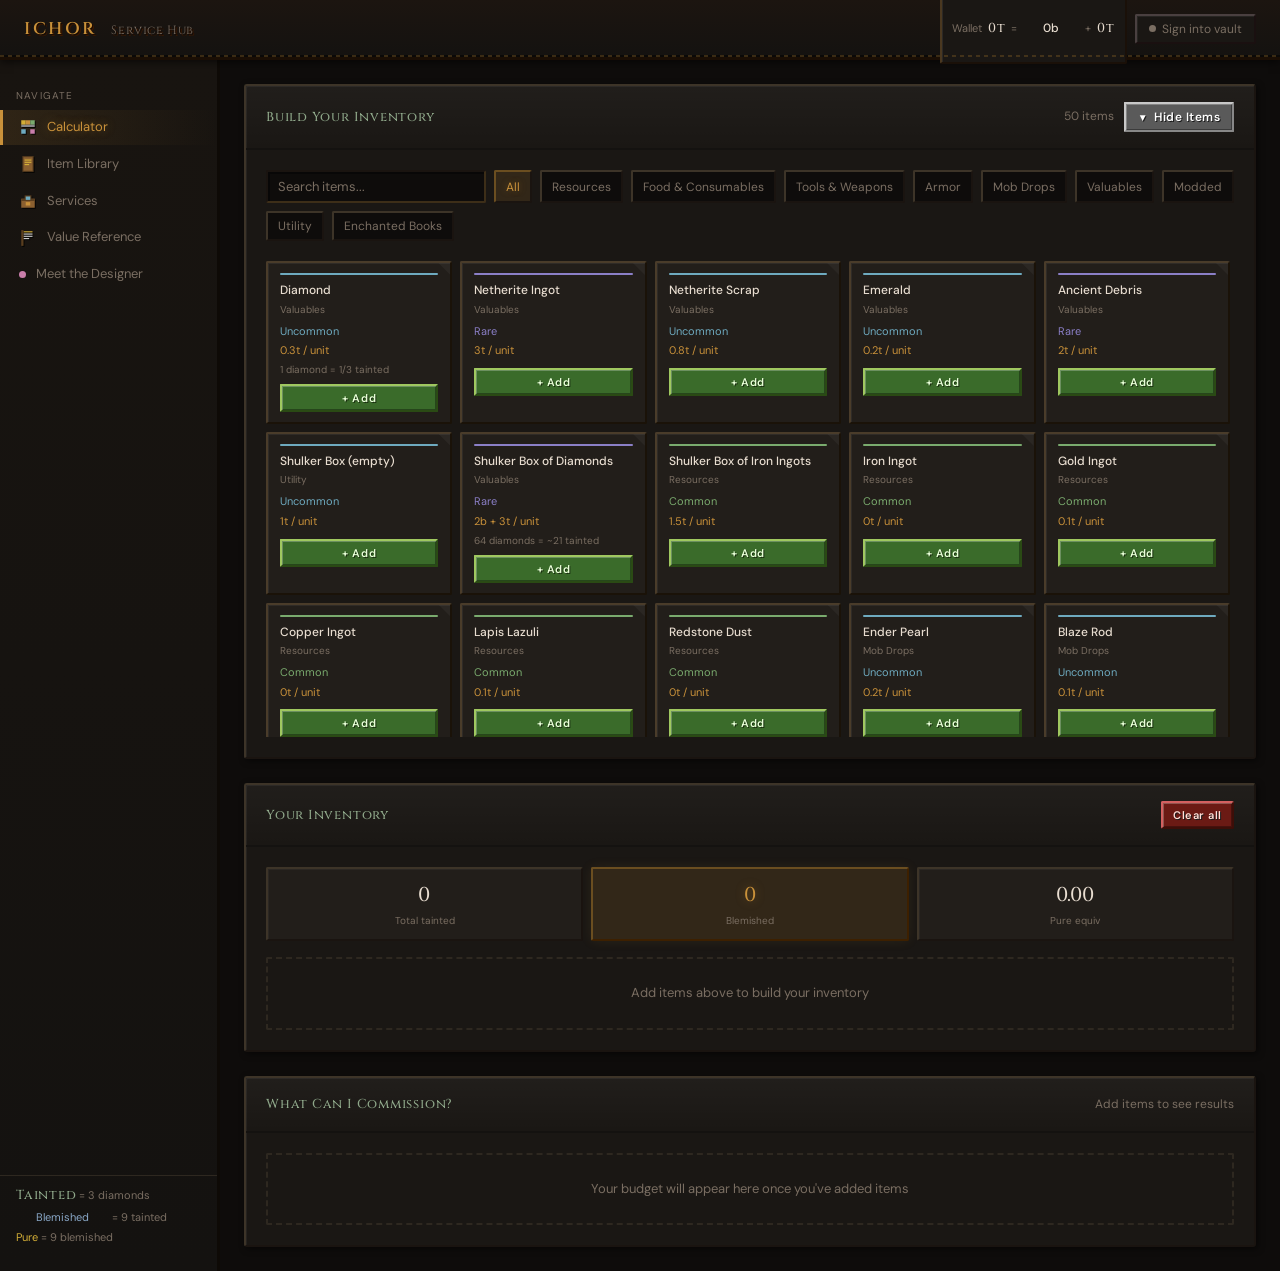
<file: index.html>
<!DOCTYPE html>
<html lang="en">
<head>
<meta charset="UTF-8">
<meta name="viewport" content="width=device-width, initial-scale=1.0">
<title>ICHOR Service Hub</title>
<link rel="preconnect" href="https://fonts.googleapis.com">
<link href="https://fonts.googleapis.com/css2?family=Cinzel:wght@400;500;600&family=DM+Sans:wght@300;400;500&display=swap" rel="stylesheet">
<style>
/* === MINECRAFT PIXEL FONT === */
@font-face {
  font-family: 'MinecraftBold';
  src: url('https://fonts.cdnfonts.com/s/13160/Minecraft.woff') format('woff');
  font-weight: bold;
}

:root {
  --bg:#0e0c0b; --bg2:#141210; --surface:#1a1714; --surface2:#221e1a;
  --border:#2e2820; --border2:#3d3428; --text:#e8ddd0; --muted:#7a6e62;
  --accent:#c9913a; --accent-dim:#6b4e20; --accent-glow:#c9913a22;
  --purple:#8b7fc7; --purple-dim:#3d3860;
  --teal:#5fa88a; --teal-dim:#1f3d30;
  --pink:#c97eab; --pink-dim:#4d2640;
  --red:#c0463a; --red-dim:#3d1510;
  --green:#7aab6e; --green-dim:#1f3318;
  --gold:#d4af37; --gold-dim:#4a3d10;
  --r-common:#7aab6e; --r-uncommon:#6eaabf; --r-rare:#8b7fc7;
  --r-epic:#c97eab; --r-unique:#d4793a; --r-legendary:#d4af37;
  --radius:10px; --radius-sm:6px; --t:0.18s ease;

  /* MC Theme */
  --mc-dirt:#5a3e1f;
  --mc-stone:#888a8c;
  --mc-grass:#5d8a3c;
  --mc-wood:#6b4c2a;
  --mc-pixel:2px;
}

*,*::before,*::after{box-sizing:border-box;margin:0;padding:0}
body{font-family:'DM Sans',sans-serif;background:var(--bg);color:var(--text);font-size:14px;line-height:1.6;min-height:100vh}
::-webkit-scrollbar{width:6px} ::-webkit-scrollbar-track{background:var(--bg)} ::-webkit-scrollbar-thumb{background:var(--border2);border-radius:3px}

/* === MINECRAFT PIXEL BORDER MIXIN === */
.mc-border {
  border:2px solid;
  border-color:#5a3a1a #2a1a08 #2a1a08 #5a3a1a;
  box-shadow: inset 2px 2px 0 rgba(255,255,255,0.12), inset -2px -2px 0 rgba(0,0,0,0.4);
  image-rendering: pixelated;
}

.mc-btn {
  border: 2px solid;
  border-color: #c8c8c8 #888 #888 #c8c8c8;
  box-shadow: inset 1px 1px 0 rgba(255,255,255,0.25), inset -1px -1px 0 rgba(0,0,0,0.35);
  background: #5a5a5a;
  color: #fff;
  font-family: 'DM Sans', sans-serif;
  font-size: 12px;
  font-weight: 600;
  letter-spacing: .05em;
  padding: 5px 12px;
  cursor: pointer;
  transition: filter .12s;
  text-shadow: 1px 1px 0 #1a1a1a;
  border-radius: 1px;
}
.mc-btn:hover { filter: brightness(1.25); }
.mc-btn:active { border-color: #888 #c8c8c8 #c8c8c8 #888; box-shadow: inset -1px -1px 0 rgba(255,255,255,0.25), inset 1px 1px 0 rgba(0,0,0,0.35); }
.mc-btn.primary {
  background: #3a6b2a;
  border-color: #a0c860 #2a4a14 #2a4a14 #a0c860;
  color: #e8ffd8;
  text-shadow: 1px 1px 0 #1a3010;
}
.mc-btn.primary:hover { filter: brightness(1.2); }
.mc-btn.danger { background: #6b1a14; border-color: #d46060 #3d0e08 #3d0e08 #d46060; color: #ffe0d8; }
.mc-btn.gold-btn { background: #5a4010; border-color: #e8c040 #2a1c04 #2a1c04 #e8c040; color: #ffe880; }

/* === INVENTORY SLOT STYLE === */
.inv-slot-border {
  border: 3px solid;
  border-color: #373737 #ffffff40 #ffffff40 #373737;
  background: #8b8b8b1a;
}

/* Layout */
.app{display:grid;grid-template-columns:220px 1fr;grid-template-rows:60px 1fr;min-height:100vh}

/* Topbar - MC dirt-like header */
.topbar{
  grid-column:1/-1;
  background: linear-gradient(180deg, #1c1510 0%, #141210 100%);
  border-bottom: 3px solid;
  border-color: var(--accent-dim) #1a0e04 #1a0e04 var(--accent-dim);
  box-shadow: inset 0 -2px 0 rgba(0,0,0,0.5), 0 2px 8px rgba(0,0,0,0.6);
  display:flex;align-items:center;padding:0 1.5rem;gap:1rem;
  position: relative;
}
.topbar::before {
  content: '';
  position: absolute;
  bottom: 0; left: 0; right: 0;
  height: 2px;
  background: repeating-linear-gradient(90deg, var(--accent-dim) 0px, var(--accent-dim) 4px, transparent 4px, transparent 8px);
  opacity: 0.5;
}

.logo{font-family:'Cinzel',serif;font-size:17px;font-weight:600;color:var(--accent);letter-spacing:.15em;flex-shrink:0;text-shadow: 1px 1px 0 #1a0a00, 2px 2px 0 #3a1800;}
.logo span{color:var(--muted);font-weight:400;font-size:12px;margin-left:8px;letter-spacing:.05em}
.topbar-right{margin-left:auto;display:flex;align-items:center;gap:8px}
.wallet-chip{
  background:var(--surface);
  border:2px solid; border-color:#4a3820 #1a1008 #1a1008 #4a3820;
  box-shadow: inset 1px 1px 0 rgba(255,255,255,0.08);
  border-radius:2px;
  padding:4px 10px;display:flex;align-items:center;gap:6px;font-size:12px;
}
.wallet-chip .val{font-weight:500;color:var(--text)} .wallet-chip .lbl{color:var(--muted);font-size:11px}
.vault-btn{
  background:var(--surface);
  border:2px solid; border-color:#4a4040 #1a1010 #1a1010 #4a4040;
  box-shadow: inset 1px 1px 0 rgba(255,255,255,0.06);
  border-radius:2px;
  color:var(--muted);font-family:'DM Sans',sans-serif;font-size:12px;padding:5px 12px;cursor:pointer;transition:var(--t);display:flex;align-items:center;gap:6px;
}
.vault-btn:hover{color:var(--text);border-color:var(--accent-dim) #3d1f00 #3d1f00 var(--accent-dim);}
.vault-btn.logged-in{border-color:var(--teal-dim) #0a1a12 #0a1a12 var(--teal-dim);color:var(--teal)}
.v-dot{width:7px;height:7px;border-radius:50%;background:var(--muted);flex-shrink:0}
.v-dot.on{background:var(--teal);animation:pulse 2s ease-in-out infinite}
@keyframes pulse{0%,100%{opacity:1}50%{opacity:.5}}

/* Sidebar - MC wooden plank feel */
.sidebar{
  background: linear-gradient(180deg, #181410 0%, #141210 100%);
  border-right: 3px solid;
  border-color: #3d2e18 #0e0a06 #0e0a06 #3d2e18;
  padding:1rem 0;display:flex;flex-direction:column;gap:2px;overflow-y:auto;
}
.nav-sec{padding:.75rem 1rem .25rem;font-size:10px;letter-spacing:.12em;text-transform:uppercase;color:var(--muted)}
.nav-item{
  display:flex;align-items:center;gap:10px;padding:7px 1rem;font-size:13px;color:var(--muted);cursor:pointer;
  border-left:3px solid transparent;transition:var(--t);user-select:none;
  position: relative;
}
.nav-item:hover{color:var(--text);background:rgba(255,255,255,0.04)}
.nav-item.active{
  color:var(--accent);
  border-left-color:var(--accent);
  background: linear-gradient(90deg, var(--accent-glow), transparent);
  text-shadow: 0 0 8px var(--accent-dim);
}
.nav-dot{width:7px;height:7px;border-radius:50%;flex-shrink:0;image-rendering:pixelated;}

/* MC item icons in nav */
.nav-icon {
  width: 18px; height: 18px;
  image-rendering: pixelated;
  flex-shrink: 0;
  filter: drop-shadow(1px 1px 0 rgba(0,0,0,0.8));
}

.sidebar-curr{padding:.5rem 1rem;font-size:11px;color:var(--muted);line-height:1.8;margin-top:auto;
  border-top: 1px solid var(--border);
}

/* Main */
.main{overflow-y:auto;padding:1.5rem;display:flex;flex-direction:column;gap:1.5rem}

/* Panels - MC chest/book feel */
.panel{
  background:var(--surface);
  border: 2px solid;
  border-color: #3d3428 #1a1410 #1a1410 #3d3428;
  box-shadow: inset 1px 1px 0 rgba(255,255,255,0.05), 2px 2px 6px rgba(0,0,0,0.5);
  border-radius:3px;
  overflow:hidden;
}
.ph{padding:1rem 1.25rem;border-bottom:2px solid;border-color:#2e2820 #141210 #141210 #2e2820;display:flex;align-items:center;gap:10px;flex-wrap:wrap;
  background: linear-gradient(180deg, rgba(255,255,255,0.03), transparent);
}
.pt{font-family:'Cinzel',serif;font-size:13px;font-weight:500;color:var(--text);letter-spacing:.06em}
.ps{font-size:12px;color:var(--muted);margin-left:auto}
.pb{padding:1.25rem}

/* Inputs */
.si{
  background:var(--bg);
  border: 2px solid; border-color: #1a1410 #3d2e18 #3d2e18 #1a1410;
  box-shadow: inset 2px 2px 0 rgba(0,0,0,0.4);
  border-radius:2px;
  color:var(--text);font-family:'DM Sans',sans-serif;font-size:13px;padding:6px 10px;flex:1;min-width:160px;outline:none;transition:var(--t);
}
.si::placeholder{color:var(--muted)}
.si:focus{border-color:#1a1410 var(--accent-dim) var(--accent-dim) #1a1410;}

.fb{display:flex;gap:8px;flex-wrap:wrap;margin-bottom:1rem}
.filter-btn{
  background:var(--bg);
  border: 2px solid; border-color: #3d3428 #1a1410 #1a1410 #3d3428;
  border-radius:2px;
  color:var(--muted);font-family:'DM Sans',sans-serif;font-size:12px;padding:5px 10px;cursor:pointer;transition:var(--t);white-space:nowrap;
}
.filter-btn:hover{color:var(--text);}
.filter-btn.active{
  background:var(--accent-glow);
  border-color: var(--accent-dim) #1a1410 #1a1410 var(--accent-dim);
  color:var(--accent);
  text-shadow: 0 0 6px var(--accent-dim);
}

/* === ITEM TOGGLE SYSTEM === */
.items-collapsed .item-grid { display: none !important; }
.toggle-items-btn {
  display: flex;
  align-items: center;
  gap: 6px;
  font-size: 12px;
  font-weight: 600;
  letter-spacing: .04em;
}
.toggle-arrow {
  display: inline-block;
  transition: transform .2s ease;
  font-size: 10px;
}
.items-collapsed .toggle-arrow { transform: rotate(-90deg); }

/* Item grid - MC inventory slots */
.item-grid{display:grid;grid-template-columns:repeat(auto-fill,minmax(160px,1fr));gap:8px;max-height:480px;overflow-y:auto;padding-right:4px;padding-top:4px;}
.ic{
  background:var(--surface2);
  border: 2px solid; border-color: #4a3c2a #1a1208 #1a1208 #4a3c2a;
  box-shadow: inset 1px 1px 0 rgba(255,255,255,0.06);
  border-radius:2px;
  padding:10px 12px;cursor:pointer;transition:var(--t);position:relative;user-select:none;
}
.ic:hover{
  border-color: #6a5a3a #2a1c0e #2a1c0e #6a5a3a;
  background:var(--bg2);
}
.ic.in-inv{
  border-color: var(--accent-dim) #3d2000 #3d2000 var(--accent-dim);
  background:var(--accent-glow);
  box-shadow: inset 1px 1px 0 rgba(255,200,60,0.1), 0 0 8px rgba(201,145,58,0.15);
}

/* MC item slot decoration */
.ic::before {
  content: '';
  position: absolute;
  top: 0; right: 0;
  width: 12px; height: 12px;
  background: rgba(255,255,255,0.04);
  clip-path: polygon(0 0, 100% 0, 100% 100%);
}

.irb{height:2px;border-radius:99px;margin-bottom:8px}
.in{font-size:12px;font-weight:500;color:var(--text);line-height:1.3;margin-bottom:3px}
.icat{font-size:10px;color:var(--muted);margin-bottom:5px}
.qty-c{display:flex;align-items:center;gap:6px;margin-top:8px}
.qty-btn{
  width:20px;height:20px;
  background:var(--surface);
  border: 2px solid; border-color: #5a5a5a #2a2a2a #2a2a2a #5a5a5a;
  color:var(--text);font-size:14px;line-height:1;cursor:pointer;display:flex;align-items:center;justify-content:center;transition:var(--t);
  border-radius:1px;
  text-shadow: 1px 1px 0 #000;
}
.qty-btn:hover{
  border-color: var(--accent-dim) #2a1a00 #2a1a00 var(--accent-dim);
  color:var(--accent);
  background:var(--accent-glow);
}
.qty-d{font-size:12px;font-weight:500;color:var(--text);min-width:20px;text-align:center}
.ep{margin-top:8px;border-top:1px solid var(--border);padding-top:8px}
.el{font-size:10px;color:var(--muted);margin-bottom:5px}
.esel{
  background:var(--bg);
  border: 2px solid; border-color:#1a1410 #3d2e18 #3d2e18 #1a1410;
  border-radius:2px;
  color:var(--text);font-family:'DM Sans',sans-serif;font-size:11px;padding:4px 6px;width:100%;outline:none;cursor:pointer;
}
.esel option{background:var(--surface)}
.etags{display:flex;flex-wrap:wrap;gap:3px;margin-top:5px}
.etag{
  background:var(--purple-dim);color:var(--purple);
  font-size:10px;padding:2px 5px;
  border: 1px solid var(--purple-dim);
  border-radius:1px;
  cursor:pointer;display:flex;align-items:center;gap:3px;
}
.etag:hover{opacity:.7}

/* Inventory list */
.inv-list{display:flex;flex-direction:column;gap:6px;min-height:60px}
.inv-row{
  display:flex;align-items:center;gap:10px;
  background:var(--surface2);
  border: 2px solid; border-color: #3d3428 #1a1410 #1a1410 #3d3428;
  border-radius:2px;
  padding:8px 10px;
}
.inv-rb{width:4px;border-radius:1px;align-self:stretch;flex-shrink:0;min-width:4px}
.inv-n{flex:1;font-size:12px;font-weight:500;color:var(--text)}
.inv-e{font-size:10px;color:var(--purple)}
.inv-v{font-size:12px;color:var(--accent);font-weight:500;white-space:nowrap;text-shadow:0 0 6px var(--accent-dim);}
.inv-x{color:var(--muted);cursor:pointer;font-size:14px;padding:2px 4px;transition:var(--t)}
.inv-x:hover{color:var(--red)}
.empty-state{color:var(--muted);font-size:13px;text-align:center;padding:1.5rem;
  border: 2px dashed var(--border);
  border-radius:2px;
}

/* Wallet summary */
.ws{display:grid;grid-template-columns:repeat(3,1fr);gap:8px;margin-bottom:1rem}
.wc{
  background:var(--surface2);
  border: 2px solid; border-color: #3d3428 #1a1410 #1a1410 #3d3428;
  box-shadow: inset 1px 1px 0 rgba(255,255,255,0.04);
  border-radius:2px;
  padding:10px 12px;text-align:center;
}
.wc .wv{font-size:20px;font-weight:500;color:var(--text);font-family:'Cinzel',serif}
.wc .wl{font-size:10px;color:var(--muted);margin-top:2px}
.wc.hl{
  border-color: var(--accent-dim) #3d2000 #3d2000 var(--accent-dim);
  background:var(--accent-glow);
  box-shadow: 0 0 12px rgba(201,145,58,0.1);
}
.wc.hl .wv{color:var(--accent);text-shadow:0 0 8px var(--accent-dim);}

/* Services */
.svc-grid{display:grid;grid-template-columns:repeat(auto-fill,minmax(220px,1fr));gap:8px}
.svc{
  background:var(--surface2);
  border: 2px solid; border-color: #3d3428 #1a1410 #1a1410 #3d3428;
  border-radius:2px;
  padding:12px 14px;position:relative;transition:var(--t);
}
.svc.ca{border-color:var(--teal-dim) #0a1812 #0a1812 var(--teal-dim);}
.svc.ca-max{
  border-color: var(--teal) #0a2018 #0a2018 var(--teal);
  box-shadow:0 0 0 1px var(--teal-dim), 0 0 12px rgba(95,168,138,0.15);
}
.svc.no-ca{opacity:.45} .svc.qo{border-style:dashed}
.sc{font-size:10px;letter-spacing:.08em;text-transform:uppercase;color:var(--muted);margin-bottom:4px}
.sn{font-size:13px;font-weight:500;color:var(--text);margin-bottom:4px}
.sd{font-size:11px;color:var(--muted);margin-bottom:8px;line-height:1.4}
.sp{font-size:13px;font-weight:500;color:var(--accent);text-shadow:0 0 6px var(--accent-dim);}
.ss{font-size:10px;color:var(--muted);margin-top:1px}
.sbadge{position:absolute;top:8px;right:8px;font-size:10px;font-weight:500;padding:2px 7px;border-radius:2px;border:1px solid;}
.bp{background:var(--purple-dim);color:var(--purple);border-color:var(--purple-dim);}
.ba{background:var(--teal-dim);color:var(--teal);border-color:var(--teal-dim);}
.bsav{background:var(--gold-dim);color:var(--gold);border-color:var(--gold-dim);}
.bq{background:var(--red-dim);color:#e07060;border-color:var(--red-dim);}
.bcustom{background:rgba(139,127,199,0.15);color:var(--purple);border-color:var(--purple-dim);}
.abar{height:3px;border-radius:99px;background:var(--border);margin-top:8px;overflow:hidden}
.afill{height:100%;border-radius:99px;background:var(--teal);transition:width .4s ease}

/* Svc owner tag */
.svc-owner{font-size:10px;color:var(--muted);margin-top:6px;
  padding-top:6px;border-top:1px solid var(--border);
  display:flex;align-items:center;gap:4px;
}
.svc-owner-dot{width:5px;height:5px;border-radius:50%;background:var(--purple);flex-shrink:0;}

/* Add service button */
.add-svc-row {
  display: flex;
  align-items: center;
  gap: 8px;
  margin-bottom: 1rem;
  flex-wrap: wrap;
}

/* Service creation panel */
.svc-create-panel {
  background: var(--bg2);
  border: 2px solid; border-color: var(--purple-dim) #1a1224 #1a1224 var(--purple-dim);
  border-radius: 3px;
  padding: 1.25rem;
  margin-bottom: 1rem;
  display: none;
}
.svc-create-panel.open { display: block; }
.svc-create-grid {
  display: grid;
  grid-template-columns: 1fr 1fr;
  gap: 10px;
  margin-bottom: 10px;
}
.svc-create-grid .full { grid-column: 1 / -1; }
.form-label {
  font-size: 10px;
  color: var(--muted);
  letter-spacing: .08em;
  text-transform: uppercase;
  margin-bottom: 4px;
  display: block;
}
.form-row { display: flex; flex-direction: column; }

/* Table */
.rt{width:100%;border-collapse:collapse;font-size:12px}
.rt th{text-align:left;padding:6px 10px;color:var(--muted);font-weight:400;font-size:10px;letter-spacing:.08em;text-transform:uppercase;border-bottom:2px solid var(--border)}
.rt td{padding:7px 10px;border-bottom:1px solid var(--border);color:var(--text)}
.rt tr:last-child td{border-bottom:none} .rt tr:hover td{background:var(--surface2)}

/* Tabs */
.tabs{display:flex;border-bottom:2px solid var(--border);margin-bottom:1rem}
.tab{padding:8px 14px;font-size:12px;color:var(--muted);cursor:pointer;border-bottom:2px solid transparent;margin-bottom:-2px;transition:var(--t);user-select:none}
.tab:hover{color:var(--text)} .tab.active{color:var(--accent);border-bottom-color:var(--accent)}

/* Piece colors */
.pt{color:#8fa88a} .pb{color:#8aa8c8} .pp{color:var(--gold)}
.r-common{color:var(--r-common)} .r-uncommon{color:var(--r-uncommon)} .r-rare{color:var(--r-rare)}
.r-epic{color:var(--r-epic)} .r-unique{color:var(--r-unique)} .r-legendary{color:var(--r-legendary)}

/* Util */
.hidden{display:none!important}
.loading{display:flex;align-items:center;justify-content:center;padding:3rem;color:var(--muted);font-size:13px;gap:10px}
.spinner{width:16px;height:16px;border:2px solid var(--border2);border-top-color:var(--accent);border-radius:50%;animation:spin .8s linear infinite}
@keyframes spin{to{transform:rotate(360deg)}}
.page-section{display:none;flex-direction:column;gap:1.5rem}
.page-section.active{display:flex}

/* Vault modal */
.overlay{position:fixed;inset:0;background:rgba(0,0,0,.8);display:flex;align-items:center;justify-content:center;z-index:100;opacity:0;pointer-events:none;transition:opacity .2s ease}
.overlay.open{opacity:1;pointer-events:all}
.modal{
  background:var(--surface);
  border: 3px solid; border-color: #5a4a30 #1a1408 #1a1408 #5a4a30;
  box-shadow: inset 2px 2px 0 rgba(255,255,255,0.06), 4px 4px 0 rgba(0,0,0,0.6), 8px 8px 20px rgba(0,0,0,0.8);
  border-radius:3px;
  padding:1.75rem;width:100%;max-width:380px;transform:translateY(12px);transition:transform .2s ease;
}
.overlay.open .modal{transform:none}
.mt{font-family:'Cinzel',serif;font-size:16px;font-weight:500;color:var(--accent);letter-spacing:.08em;margin-bottom:.25rem;text-shadow:1px 1px 0 #1a0a00;}
.msub{font-size:12px;color:var(--muted);margin-bottom:1.25rem;line-height:1.5}
.mf{margin-bottom:1rem}
.ml{font-size:11px;color:var(--muted);letter-spacing:.06em;text-transform:uppercase;margin-bottom:5px;display:block}
.mi{
  width:100%;background:var(--bg);
  border: 2px solid; border-color: #1a1410 #3d2e18 #3d2e18 #1a1410;
  box-shadow: inset 2px 2px 0 rgba(0,0,0,0.4);
  border-radius:2px;
  color:var(--text);font-family:'DM Sans',sans-serif;font-size:14px;padding:8px 12px;outline:none;transition:var(--t);
}
.mi:focus{border-color:#1a1410 var(--accent-dim) var(--accent-dim) #1a1410;}
.mi::placeholder{color:var(--muted)}
.mact{display:flex;gap:8px;margin-top:1.25rem}
.btn-p{
  flex:1;
  background:var(--accent-dim);
  border: 2px solid; border-color: var(--accent) #3d2000 #3d2000 var(--accent);
  border-radius:2px;color:var(--accent);font-family:'DM Sans',sans-serif;font-size:13px;font-weight:500;padding:8px 16px;cursor:pointer;transition:var(--t);
  text-shadow: 0 0 6px rgba(201,145,58,0.4);
}
.btn-p:hover{background:var(--accent);color:var(--bg);text-shadow:none;}
.btn-p:disabled{opacity:.4;cursor:not-allowed}
.btn-s{
  background:transparent;
  border: 2px solid; border-color: #3d3428 #1a1410 #1a1410 #3d3428;
  border-radius:2px;color:var(--muted);font-family:'DM Sans',sans-serif;font-size:13px;padding:8px 14px;cursor:pointer;transition:var(--t);
}
.btn-s:hover{color:var(--text)}
.merr{font-size:12px;color:var(--red);margin-top:8px;min-height:16px}
.mtabs{display:flex;border-bottom:2px solid var(--border);margin-bottom:1.25rem}
.mtab{padding:7px 14px;font-size:12px;color:var(--muted);cursor:pointer;border-bottom:2px solid transparent;margin-bottom:-2px;transition:var(--t)}
.mtab:hover{color:var(--text)} .mtab.active{color:var(--accent);border-bottom-color:var(--accent)}

/* Vault bar */
.vbar{
  background:var(--teal-dim);
  border: 2px solid; border-color: var(--teal) #0a1a12 #0a1a12 var(--teal);
  box-shadow: 0 0 8px rgba(95,168,138,0.15);
  border-radius:2px;
  padding:8px 14px;display:flex;align-items:center;gap:10px;font-size:12px;
}
.vbar-name{color:var(--teal);font-weight:500}
.vbar-status{color:var(--muted);font-size:11px}
.vbar-acts{margin-left:auto;display:flex;gap:6px}
.vsave{
  background:var(--teal-dim);
  border: 2px solid; border-color: var(--teal) #0a1a12 #0a1a12 var(--teal);
  border-radius:2px;color:var(--teal);font-family:'DM Sans',sans-serif;font-size:12px;padding:4px 12px;cursor:pointer;transition:var(--t);
}
.vsave:hover{background:var(--teal);color:var(--bg2);}
.vsave:disabled{opacity:.4;cursor:not-allowed}
.vout{
  background:transparent;
  border: 2px solid; border-color: #3d3428 #1a1410 #1a1410 #3d3428;
  border-radius:2px;color:var(--muted);font-family:'DM Sans',sans-serif;font-size:12px;padding:4px 10px;cursor:pointer;transition:var(--t);
}
.vout:hover{color:var(--red);border-color:var(--red-dim) #1a0808 #1a0808 var(--red-dim);}

/* Toast */
.toast{
  position:fixed;bottom:1.5rem;right:1.5rem;
  background:var(--surface2);
  border: 2px solid; border-color: #4a4030 #1a1810 #1a1810 #4a4030;
  box-shadow: 2px 2px 0 rgba(0,0,0,0.8), 4px 4px 10px rgba(0,0,0,0.6);
  border-radius:2px;
  padding:10px 16px;font-size:13px;color:var(--text);z-index:200;transform:translateY(8px);opacity:0;transition:all .25s ease;pointer-events:none;
}
.toast.show{transform:none;opacity:1}
.toast.success{border-color:var(--teal-dim) #0a1812 #0a1812 var(--teal-dim);color:var(--teal)}
.toast.error{border-color:var(--red-dim) #1a0808 #1a0808 var(--red-dim);color:#e07060}

/* === MC ITEM ICONS (SVG-based pixel art) === */
.mc-sword-icon { display:inline-block; width:14px; height:14px; image-rendering:pixelated; }

/* MC xp orb glow on active item counts */
.xp-glow { color: var(--green); text-shadow: 0 0 6px var(--green-dim); }

@media(max-width:700px){
  .app{grid-template-columns:1fr;grid-template-rows:60px auto 1fr}
  .sidebar{grid-row:2;flex-direction:row;flex-wrap:wrap;padding:.5rem;border-right:none;border-bottom:2px solid var(--border);overflow-x:auto}
  .nav-sec,.sidebar-curr{display:none}
  .nav-item{border-left:none;border-bottom:2px solid transparent;padding:6px 10px;font-size:12px}
  .nav-item.active{border-left-color:transparent;border-bottom-color:var(--accent)}
  .item-grid{grid-template-columns:repeat(auto-fill,minmax(130px,1fr))}
  .ws{grid-template-columns:repeat(3,1fr)}
  .svc-grid{grid-template-columns:1fr}
  .svc-create-grid { grid-template-columns: 1fr; }
}
</style>
</head>
<body>
<div class="app">
  <header class="topbar">
    <div class="logo">ICHOR <span>Service Hub</span></div>
    <div class="topbar-right">
      <div class="wallet-chip">
        <span class="lbl">Wallet</span>
        <span class="val pt" id="tw-t">0t</span>
        <span class="lbl">=</span>
        <span class="val pb" id="tw-b">0b</span>
        <span class="lbl">+</span>
        <span class="val pt" id="tw-r">0t</span>
      </div>
      <button class="vault-btn" id="vault-btn" onclick="openModal()">
        <div class="v-dot" id="v-dot"></div>
        <span id="v-label">Sign into vault</span>
      </button>
    </div>
  </header>

  <nav class="sidebar">
    <div class="nav-sec">Navigate</div>
    <div class="nav-item active" data-page="calculator">
      <svg class="nav-icon" viewBox="0 0 16 16" fill="none"><rect x="2" y="2" width="4" height="4" fill="#d4af37"/><rect x="6" y="2" width="4" height="4" fill="#c9913a"/><rect x="10" y="2" width="4" height="4" fill="#7aab6e"/><rect x="2" y="6" width="12" height="2" fill="#888"/><rect x="2" y="10" width="4" height="4" fill="#6eaabf"/><rect x="10" y="10" width="4" height="4" fill="#c97eab"/></svg>
      Calculator
    </div>
    <div class="nav-item" data-page="library">
      <svg class="nav-icon" viewBox="0 0 16 16" fill="none"><rect x="3" y="1" width="10" height="14" fill="#5a3e1f"/><rect x="4" y="2" width="8" height="12" fill="#8b6030"/><rect x="5" y="4" width="6" height="1" fill="#d4af37"/><rect x="5" y="6" width="6" height="1" fill="#d4af37"/><rect x="5" y="8" width="4" height="1" fill="#d4af37"/></svg>
      Item Library
    </div>
    <div class="nav-item" data-page="services">
      <svg class="nav-icon" viewBox="0 0 16 16" fill="none"><rect x="2" y="6" width="12" height="8" fill="#8b6030"/><rect x="2" y="6" width="12" height="2" fill="#5a3e1f"/><rect x="5" y="3" width="6" height="4" fill="#5a3e1f"/><rect x="6" y="4" width="4" height="3" fill="#6eaabf"/><rect x="6" y="9" width="4" height="3" fill="#c9913a"/></svg>
      Services
    </div>
    <div class="nav-item" data-page="reference">
      <svg class="nav-icon" viewBox="0 0 16 16" fill="none"><rect x="4" y="2" width="8" height="1" fill="#d4af37"/><rect x="4" y="4" width="8" height="1" fill="#c8c8c8"/><rect x="4" y="6" width="8" height="1" fill="#c8c8c8"/><rect x="4" y="8" width="5" height="1" fill="#c8c8c8"/><rect x="2" y="1" width="2" height="14" fill="#5a3e1f"/></svg>
      Value Reference
    </div>
    <div class="nav-item" onclick="location.href='designer.html'">
        <div class="nav-dot" style="background:var(--pink)"></div>Meet the Designer
    </div>
    <div class="sidebar-curr">
      <div><span class="pt">Tainted</span> = 3 diamonds</div>
      <div><span class="pb">Blemished</span> = 9 tainted</div>
      <div><span class="pp">Pure</span> = 9 blemished</div>
    </div>
  </nav>

  <main class="main">

    <!-- CALCULATOR -->
    <div class="page-section active" id="page-calculator">

      <div class="panel" id="vbar-panel" style="display:none">
        <div class="pb" style="padding:.75rem 1.25rem">
          <div class="vbar">
            <div class="v-dot on"></div>
            <span class="vbar-name" id="vbar-name"></span>
            <span class="vbar-status" id="vbar-status">Vault loaded</span>
            <div class="vbar-acts">
              <button class="vsave" id="vsave-btn" onclick="saveVault()">Save vault</button>
              <button class="vout" onclick="logoutVault()">Sign out</button>
            </div>
          </div>
        </div>
      </div>

      <div class="panel">
        <div class="ph">
          <div class="pt">Build Your Inventory</div>
          <div class="ps" id="item-count">Loading...</div>
          <button class="mc-btn toggle-items-btn" id="toggle-items-btn" onclick="toggleItems()">
            <span class="toggle-arrow" id="toggle-arrow">▼</span>
            <span id="toggle-label">Hide Items</span>
          </button>
        </div>
        <div class="pb" id="items-section">
          <div class="fb" id="calc-fb"><input type="text" class="si" id="item-search" placeholder="Search items..."></div>
          <div class="item-grid" id="item-grid"><div class="loading"><div class="spinner"></div>Loading items...</div></div>
        </div>
      </div>

      <div class="panel">
        <div class="ph"><div class="pt">Your Inventory</div><button class="mc-btn danger filter-btn" id="clear-inv" style="margin-left:auto;font-size:11px;">Clear all</button></div>
        <div class="pb">
          <div class="ws">
            <div class="wc"><div class="wv pt" id="ws-t">0</div><div class="wl">Total tainted</div></div>
            <div class="wc hl"><div class="wv" id="ws-b">0</div><div class="wl">Blemished</div></div>
            <div class="wc"><div class="wv pp" id="ws-p">0.00</div><div class="wl">Pure equiv</div></div>
          </div>
          <div class="inv-list" id="inv-list"><div class="empty-state">Add items above to build your inventory</div></div>
        </div>
      </div>

      <div class="panel">
        <div class="ph"><div class="pt">What Can I Commission?</div><div class="ps" id="afford-ct">Add items to see results</div></div>
        <div class="pb" id="afford-body"><div class="empty-state">Your budget will appear here once you've added items</div></div>
      </div>

    </div>

    <!-- LIBRARY -->
    <div class="page-section" id="page-library">
      <div class="panel">
        <div class="ph"><div class="pt">Item Library</div><div class="ps" id="lib-count">Loading...</div></div>
        <div class="pb">
          <div class="fb"><input type="text" class="si" id="lib-search" placeholder="Search items & enchants..."></div>
          <div class="tabs" id="lib-tabs">
            <div class="tab active" data-tab="items">Items</div>
            <div class="tab" data-tab="enchants">Enchantments</div>
          </div>
          <div id="lib-items"><div class="item-grid" id="lib-grid" style="max-height:none"><div class="loading"><div class="spinner"></div></div></div></div>
          <div id="lib-enchants" class="hidden">
            <table class="rt" id="ench-table"><thead><tr><th>Enchantment</th><th>Category</th><th>Rarity</th><th>On item</th><th>As book</th></tr></thead><tbody></tbody></table>
          </div>
        </div>
      </div>
    </div>

    <!-- SERVICES -->
    <div class="page-section" id="page-services">
      <div class="panel">
        <div class="ph">
          <div class="pt">Available Services</div>
          <div class="ps" id="svc-count">All prices in tainted pieces</div>
        </div>
        <div class="pb">
          <div class="add-svc-row">
            <input type="text" class="si" id="svc-search" placeholder="Search services..." style="flex:1;min-width:140px;">
            <button class="mc-btn primary" id="add-svc-toggle-btn" onclick="toggleSvcCreate()">+ Post Service</button>
          </div>

          <!-- Service Creation Form -->
          <div class="svc-create-panel" id="svc-create-panel">
            <div class="pt" style="margin-bottom:1rem;font-size:12px;color:var(--purple);">
              ✦ Post a New Service
              <span style="font-size:10px;color:var(--muted);font-family:'DM Sans',sans-serif;font-weight:400;margin-left:6px;">Saved to vault — visible to all players</span>
            </div>
            <div class="svc-create-grid">
              <div class="form-row">
                <label class="form-label">Service Name</label>
                <input class="si" id="nc-name" placeholder="e.g. Diamond Sword Enchant" style="min-width:0;">
              </div>
              <div class="form-row">
                <label class="form-label">Category</label>
                <select class="si esel" id="nc-cat" style="min-width:0;">
                  <option value="Enchanting">Enchanting</option>
                  <option value="Smithing">Smithing</option>
                  <option value="Building">Building</option>
                  <option value="Trading">Trading</option>
                  <option value="Art & Commissions">Art & Commissions</option>
                  <option value="Farming">Farming</option>
                  <option value="Other">Other</option>
                </select>
              </div>
              <div class="form-row full">
                <label class="form-label">Description</label>
                <input class="si" id="nc-desc" placeholder="Brief description of what you offer..." style="min-width:0;">
              </div>
              <div class="form-row">
                <label class="form-label">Min Price (tainted)</label>
                <input class="si" id="nc-min" type="number" min="0" placeholder="e.g. 9" style="min-width:0;">
              </div>
              <div class="form-row">
                <label class="form-label">Max Price (tainted, or leave blank)</label>
                <input class="si" id="nc-max" type="number" min="0" placeholder="e.g. 27" style="min-width:0;">
              </div>
              <div class="form-row">
                <label class="form-label">Turnaround</label>
                <input class="si" id="nc-turn" placeholder="e.g. 24 hours" style="min-width:0;">
              </div>
              <div class="form-row" style="align-items:center;flex-direction:row;gap:8px;padding-top:20px;">
                <input type="checkbox" id="nc-quote" style="accent-color:var(--accent);">
                <label for="nc-quote" class="form-label" style="margin:0;cursor:pointer;">Quote required</label>
              </div>
            </div>
            <div style="display:flex;gap:8px;align-items:center;margin-top:4px;">
              <button class="mc-btn primary" onclick="submitService()">Post Service</button>
              <button class="mc-btn" onclick="toggleSvcCreate()">Cancel</button>
              <span style="font-size:11px;color:var(--muted);margin-left:4px;" id="svc-create-err"></span>
            </div>
          </div>

          <div class="svc-grid" id="svc-grid"><div class="loading"><div class="spinner"></div></div></div>
        </div>
      </div>
    </div>

    <!-- REFERENCE -->
    <div class="page-section" id="page-reference">
      <div class="panel">
        <div class="ph"><div class="pt">Currency Reference</div></div>
        <div class="pb">
          <table class="rt"><thead><tr><th>Unit</th><th>In tainted</th><th>In diamonds</th></tr></thead><tbody>
            <tr><td class="pt">1 Tainted</td><td>1</td><td>3</td></tr>
            <tr><td class="pb">1 Blemished</td><td>9</td><td>27</td></tr>
            <tr><td class="pp">1 Pure</td><td>81</td><td>243</td></tr>
          </tbody></table>
        </div>
      </div>
      <div class="panel">
        <div class="ph"><div class="pt">Item Value Reference</div><div class="ps">Sorted by value</div></div>
        <div class="pb"><table class="rt" id="ref-table"><thead><tr><th>Item</th><th>Rarity</th><th>Category</th><th>Tainted</th><th>Blemished equiv</th></tr></thead><tbody></tbody></table></div>
      </div>
      <div class="panel">
        <div class="ph"><div class="pt">Anchor: Full Figura Avatar</div></div>
        <div class="pb">
          <p style="font-size:13px;color:var(--muted);margin-bottom:1rem">A full custom Figura avatar (2–3 hrs) was paid with the following — roughly 3 blemished total:</p>
          <table class="rt"><thead><tr><th>Item</th><th>Qty</th><th>Approx value</th></tr></thead><tbody>
            <tr><td>Full enchanted armor set</td><td>1 set</td><td>~1 blemished</td></tr>
            <tr><td>Enchanted golden apple</td><td>×15</td><td>~1b + 2t</td></tr>
            <tr><td>Enchanted netherite greatsword</td><td>1</td><td>~5–6t</td></tr>
            <tr><td>Crystal heart (+10 HP)</td><td>1</td><td>~1b + 4–6t</td></tr>
            <tr><td style="font-weight:500;color:var(--accent)">Total</td><td></td><td class="pb" style="font-weight:500">≈ 3 blemished</td></tr>
          </tbody></table>
        </div>
      </div>
    </div>

  </main>
</div>

<!-- Vault Modal -->
<div class="overlay" id="modal" onclick="if(event.target===this)closeModal()">
  <div class="modal">
    <div class="mt">⚔ Vault</div>
    <div class="msub">Save and load your inventory between visits. Your secret key is set on first use — don't lose it!</div>
    <div class="mtabs">
      <div class="mtab active" data-mt="login">Sign in</div>
      <div class="mtab" data-mt="register">Create vault</div>
    </div>
    <div id="mt-login">
      <div class="mf"><label class="ml">Username</label><input class="mi" id="l-user" placeholder="Your IGN" autocomplete="off"></div>
      <div class="mf"><label class="ml">Secret key</label><input class="mi" id="l-key" type="password" placeholder="Your secret key"></div>
      <div class="merr" id="l-err"></div>
      <div class="mact">
        <button class="btn-s" onclick="closeModal()">Cancel</button>
        <button class="btn-p" id="l-btn" onclick="loginVault()">Load vault</button>
      </div>
    </div>
    <div id="mt-register" class="hidden">
      <div class="mf"><label class="ml">Username</label><input class="mi" id="r-user" placeholder="Your IGN" autocomplete="off"></div>
      <div class="mf"><label class="ml">Secret key</label><input class="mi" id="r-key" type="password" placeholder="Pick something memorable"></div>
      <div class="mf"><label class="ml">Confirm key</label><input class="mi" id="r-key2" type="password" placeholder="Repeat your key"></div>
      <div class="merr" id="r-err"></div>
      <div class="mact">
        <button class="btn-s" onclick="closeModal()">Cancel</button>
        <button class="btn-p" id="r-btn" onclick="registerVault()">Create vault</button>
      </div>
    </div>
  </div>
</div>

<div class="toast" id="toast"></div>

<script>
const SB_URL = 'https://nclmtsekyqfwbdgfygpx.supabase.co';
const SB_ANON = 'eyJhbGciOiJIUzI1NiIsInR5cCI6IkpXVCJ9.eyJpc3MiOiJzdXBhYmFzZSIsInJlZiI6Im5jbG10c2VreXFmd2JkZ2Z5Z3B4Iiwicm9sZSI6ImFub24iLCJpYXQiOjE3Nzg1NTI5MTMsImV4cCI6MjA5NDEyODkxM30.mbhwrTu1ll0ZgMCeNHwJ7ZLhwZ18fCd618hJiiAsOWo';
const TPB = 9, BPP = 9, TPP = 81;
let items = null, services = null, inv = {}, vaultUser = null, dirty = false, catFilter = 'All';
let itemsVisible = true;
let svcCreateOpen = false;
let customServices = []; // loaded from supabase

const rarOrd = ['common','uncommon','rare','epic','unique','legendary'];
const rc = r => ({common:'#7aab6e',uncommon:'#6eaabf',rare:'#8b7fc7',epic:'#c97eab',unique:'#d4793a',legendary:'#d4af37'}[r]||'#7a6e62');

function fmt(t) {
  t = Math.round(t*100)/100;
  if(t>=TPP){const p=Math.floor(t/TPP),r=t%TPP,b=Math.floor(r/TPB),tr=Math.round(r%TPB*10)/10;return`${p}p${b?' '+b+'b':''}${tr?' '+tr+'t':''}`;}
  if(t>=TPB){const b=Math.floor(t/TPB),r=Math.round(t%TPB*10)/10;return r?`${b}b + ${r}t`:`${b}b`;}
  return `${Math.round(t*10)/10}t`;
}

// === TOGGLE ITEMS ===
function toggleItems() {
  itemsVisible = !itemsVisible;
  const section = document.getElementById('items-section');
  const arrow = document.getElementById('toggle-arrow');
  const label = document.getElementById('toggle-label');
  if (itemsVisible) {
    section.style.display = '';
    arrow.style.transform = '';
    label.textContent = 'Hide Items';
  } else {
    section.style.display = 'none';
    arrow.style.transform = 'rotate(-90deg)';
    label.textContent = 'Show Items';
  }
}

// === TOGGLE SERVICE CREATE ===
function toggleSvcCreate() {
  svcCreateOpen = !svcCreateOpen;
  const panel = document.getElementById('svc-create-panel');
  const btn = document.getElementById('add-svc-toggle-btn');
  panel.classList.toggle('open', svcCreateOpen);
  btn.textContent = svcCreateOpen ? '✕ Cancel' : '+ Post Service';
  if (!svcCreateOpen) {
    document.getElementById('svc-create-err').textContent = '';
  }
}

// === SUBMIT SERVICE ===
async function submitService() {
  if (!vaultUser) {
    document.getElementById('svc-create-err').textContent = 'Sign into your vault first.';
    return;
  }
  const name = document.getElementById('nc-name').value.trim();
  const cat = document.getElementById('nc-cat').value;
  const desc = document.getElementById('nc-desc').value.trim();
  const minV = parseInt(document.getElementById('nc-min').value) || 0;
  const maxV = parseInt(document.getElementById('nc-max').value) || minV;
  const turn = document.getElementById('nc-turn').value.trim() || 'Varies';
  const quote = document.getElementById('nc-quote').checked;
  const errEl = document.getElementById('svc-create-err');

  if (!name) { errEl.textContent = 'Service name required.'; return; }
  if (!desc) { errEl.textContent = 'Description required.'; return; }
  if (!quote && minV <= 0) { errEl.textContent = 'Set a price or mark as quote.'; return; }

  errEl.textContent = 'Posting...';

  const svcData = {
    name, category: cat, description: desc,
    cost_min_tainted: minV, cost_max_tainted: Math.max(minV, maxV),
    turnaround: turn, quote_required: quote,
    owner: vaultUser, popular: false, savings_note: null,
    created_at: new Date().toISOString()
  };

  try {
    const { ok, data } = await sb('custom_services', { method: 'POST', body: JSON.stringify(svcData) });
    if (!ok) {
      // Table might not exist yet — store locally too
      errEl.textContent = 'Saved locally (DB table may need setup).';
      customServices.push({ ...svcData, id: 'local-' + Date.now() });
    } else {
      errEl.textContent = '';
      if (data && data[0]) customServices.push(data[0]);
      else customServices.push(svcData);
      toast('Service posted! ✦', 'success');
    }
    // Reset form
    ['nc-name','nc-desc','nc-min','nc-max','nc-turn'].forEach(id => document.getElementById(id).value = '');
    document.getElementById('nc-quote').checked = false;
    toggleSvcCreate();
    render_svcs(document.getElementById('svc-search')?.value || '');
  } catch(e) {
    errEl.textContent = 'Connection error. Try again.';
  }
}

// === LOAD CUSTOM SERVICES FROM SUPABASE ===
async function load_custom_services() {
  try {
    const { ok, data } = await sb('custom_services?order=created_at.desc&limit=100');
    if (ok && data) {
      customServices = data;
      render_svcs(document.getElementById('svc-search')?.value || '');
    }
  } catch(e) {
    // Table may not exist yet, that's fine
    customServices = [];
  }
}

function total() {
  let t=0;
  for(const[id,e] of Object.entries(inv)){
    const item=items?.items.find(i=>i.id===id);
    if(!item)continue;
    t+=item.value_tainted*e.qty;
    for(const eid of e.enchants){const en=items.enchants.find(x=>x.id===eid);if(en)t+=en.value_tainted;}
  }
  return t;
}

function dirty_mark(){
  dirty=true;
  const el=document.getElementById('vbar-status');
  if(el)el.textContent='Unsaved changes';
}

function wallet_update(){
  const t=total(),b=Math.floor(t/TPB),r=Math.round(t%TPB*10)/10,p=(t/TPP).toFixed(2);
  document.getElementById('ws-t').textContent=Math.round(t*10)/10;
  document.getElementById('ws-b').textContent=b;
  document.getElementById('ws-p').textContent=p;
  document.getElementById('tw-t').textContent=Math.round(t*10)/10+'t';
  document.getElementById('tw-b').textContent=b+'b';
  document.getElementById('tw-r').textContent=r+'t';
  render_inv_list();
  render_afford(t);
}

function render_inv_list(){
  const el=document.getElementById('inv-list');
  const keys=Object.keys(inv).filter(k=>inv[k].qty>0);
  if(!keys.length){el.innerHTML='<div class="empty-state">Add items above to build your inventory</div>';return;}
  el.innerHTML=keys.map(id=>{
    const item=items?.items.find(i=>i.id===id);if(!item)return'';
    const e=inv[id];let val=item.value_tainted*e.qty;
    const ens=e.enchants.map(eid=>{const en=items.enchants.find(x=>x.id===eid);if(en){val+=en.value_tainted;return en.name;}return''}).filter(Boolean);
    return`<div class="inv-row"><div class="inv-rb" style="background:${rc(item.rarity)}"></div>
    <div style="flex:1;min-width:0"><div class="inv-n">${item.name}${e.qty>1?` <span style="color:var(--muted)">×${e.qty}</span>`:''}</div>
    ${ens.length?`<div class="inv-e">${ens.join(', ')}</div>`:''}</div>
    <div class="inv-v">${fmt(val)}</div><div class="inv-x" onclick="rm_inv('${id}')">×</div></div>`;
  }).join('');
}

function rm_inv(id){delete inv[id];render_grid();wallet_update();dirty_mark();}

function render_afford(t){
  const el=document.getElementById('afford-body'),ct=document.getElementById('afford-ct');
  const allSvcs = [...(services?.services || []), ...customServices.map(s=>({...s,cost_min_tainted:s.cost_min_tainted||0,cost_max_tainted:s.cost_max_tainted||0}))];
  if(!allSvcs.length||t===0){el.innerHTML='<div class="empty-state">Your budget will appear here once you\'ve added items</div>';ct.textContent='Add items to see results';return;}
  const aff=allSvcs.filter(s=>!s.quote_required&&s.cost_min_tainted<=t);
  ct.textContent=`${aff.length} of ${allSvcs.length} services affordable`;
  el.innerHTML=`<div class="svc-grid">${allSvcs.map(s=>{
    const caMin=t>=s.cost_min_tainted,caMax=!s.quote_required&&t>=s.cost_max_tainted;
    const pct=s.quote_required?0:Math.min(100,Math.round(t/s.cost_min_tainted*100));
    let cls='svc'+(s.quote_required?' qo':caMax?' ca-max':caMin?' ca':' no-ca');
    const pr=s.quote_required?'Quote required':s.cost_min_tainted===s.cost_max_tainted?fmt(s.cost_min_tainted):`${fmt(s.cost_min_tainted)} – ${fmt(s.cost_max_tainted)}`;
    const badge=s.quote_required?'<span class="sbadge bq">Quote</span>':caMax?'<span class="sbadge ba">✓ Affordable</span>':s.popular?'<span class="sbadge bp">Popular</span>':'';
    return`<div class="${cls}">${badge}<div class="sc">${s.category}</div><div class="sn">${s.name}</div>
    <div class="sd">${s.description}</div><div class="sp">${pr}</div><div class="ss">${s.turnaround||''}</div>
    ${!s.quote_required?`<div class="abar"><div class="afill" style="width:${pct}%"></div></div>`:''}
    ${s.owner?`<div class="svc-owner"><div class="svc-owner-dot"></div>${s.owner}</div>`:''}
    </div>`;
  }).join('')}</div>`;
}

function build_card(item){
  const col=rc(item.rarity),e=inv[item.id],qty=e?e.qty:0,inI=qty>0;
  const etags=inI&&e.enchants.length?`<div class="etags">${e.enchants.map(eid=>{const en=items.enchants.find(x=>x.id===eid);return en?`<span class="etag" onclick="rm_ench('${item.id}','${eid}')">${en.name} ×</span>`:''}).join('')}</div>`:'';
  const esel=inI?`<div class="ep"><div class="el">Add enchant:</div>
  <select class="esel" onchange="add_ench('${item.id}',this.value);this.value=''">
    <option value="">— pick enchant —</option>
    ${items.enchants.map(en=>`<option value="${en.id}">${en.name} (+${en.value_tainted}t)</option>`).join('')}
  </select>${etags}</div>`:'';
  return`<div class="ic${inI?' in-inv':''}" id="card-${item.id}">
  <div class="irb" style="background:${col}"></div>
  <div class="in">${item.name}</div><div class="icat">${item.category}</div>
  <div class="r-${item.rarity}" style="font-size:11px">${item.rarity[0].toUpperCase()+item.rarity.slice(1)}</div>
  <div style="color:var(--accent);font-size:11px;margin-top:2px">${fmt(item.value_tainted)} / unit</div>
  ${item.note?`<div style="font-size:10px;color:var(--muted);margin-top:3px;line-height:1.3">${item.note}</div>`:''}
  ${inI?`<div class="qty-c"><button class="qty-btn" onclick="chg_qty('${item.id}',-1)">−</button>
  <span class="qty-d">${qty}</span><button class="qty-btn" onclick="chg_qty('${item.id}',1)">+</button></div>${esel}`
  :`<div style="margin-top:8px"><button class="mc-btn primary" onclick="add_inv('${item.id}')" style="width:100%;font-size:11px;">+ Add</button></div>`}
  </div>`;
}

function add_inv(id){if(!inv[id])inv[id]={qty:1,enchants:[]};else inv[id].qty++;render_grid();wallet_update();dirty_mark();}
function chg_qty(id,d){if(!inv[id])return;inv[id].qty=Math.max(0,inv[id].qty+d);if(inv[id].qty===0)delete inv[id];render_grid();wallet_update();dirty_mark();}
function add_ench(id,eid){if(!eid||!inv[id])return;if(!inv[id].enchants.includes(eid))inv[id].enchants.push(eid);render_grid();wallet_update();dirty_mark();}
function rm_ench(id,eid){if(!inv[id])return;inv[id].enchants=inv[id].enchants.filter(e=>e!==eid);render_grid();wallet_update();dirty_mark();}

function render_grid(search='',cat='All'){
  const el=document.getElementById('item-grid');if(!items)return;
  let list=items.items;
  if(cat!=='All')list=list.filter(i=>i.category===cat);
  if(search)list=list.filter(i=>i.name.toLowerCase().includes(search.toLowerCase()));
  el.innerHTML=list.length?list.map(i=>build_card(i)).join(''):'<div class="empty-state" style="grid-column:1/-1">No items match</div>';
}

function render_lib(search=''){
  const el=document.getElementById('lib-grid');if(!items)return;
  let list=items.items;
  if(search)list=list.filter(i=>i.name.toLowerCase().includes(search.toLowerCase()));
  list=[...list].sort((a,b)=>rarOrd.indexOf(b.rarity)-rarOrd.indexOf(a.rarity));
  el.innerHTML=list.length?list.map(i=>`<div class="ic">
  <div class="irb" style="background:${rc(i.rarity)}"></div>
  <div class="in">${i.name}</div><div class="icat">${i.category}</div>
  <div class="r-${i.rarity}" style="font-size:11px">${i.rarity[0].toUpperCase()+i.rarity.slice(1)}</div>
  <div style="color:var(--accent);font-size:11px;margin-top:2px">${fmt(i.value_tainted)}t / unit</div>
  ${i.note?`<div style="font-size:10px;color:var(--muted);margin-top:4px;line-height:1.3">${i.note}</div>`:''}
  </div>`).join(''):'<div class="empty-state" style="grid-column:1/-1">No items found</div>';
  document.getElementById('lib-count').textContent=`${list.length} items`;
}

function render_enchants(search=''){
  const tbody=document.querySelector('#ench-table tbody');if(!items)return;
  let list=items.enchants;
  if(search)list=list.filter(e=>e.name.toLowerCase().includes(search.toLowerCase()));
  list=[...list].sort((a,b)=>rarOrd.indexOf(b.rarity)-rarOrd.indexOf(a.rarity));
  tbody.innerHTML=list.map(e=>`<tr>
  <td style="font-weight:500">${e.name}</td><td style="color:var(--muted)">${e.category}</td>
  <td><span style="color:${rc(e.rarity)}">${e.rarity[0].toUpperCase()+e.rarity.slice(1)}</span></td>
  <td class="pt">${e.value_tainted}t</td><td class="pt">${Math.round((e.value_tainted+e.book_bonus)*10)/10}t</td>
  </tr>`).join('');
}

function render_svcs(search=''){
  const el=document.getElementById('svc-grid');
  const staticSvcs = services?.services || [];
  // Combine: static services + custom services from Supabase
  let list = [
    ...staticSvcs,
    ...customServices.map(s => ({ ...s, _custom: true }))
  ];
  if(search)list=list.filter(s=>
    s.name.toLowerCase().includes(search.toLowerCase())||
    s.category.toLowerCase().includes(search.toLowerCase())||
    s.description.toLowerCase().includes(search.toLowerCase())
  );
  document.getElementById('svc-count').textContent = `${list.length} service${list.length!==1?'s':''} available`;
  if (!list.length) {
    el.innerHTML = '<div class="empty-state" style="grid-column:1/-1">No services found</div>';
    return;
  }
  el.innerHTML=list.map(s=>{
    const pr=s.quote_required?'Quote required':s.cost_min_tainted===s.cost_max_tainted?fmt(s.cost_min_tainted):`${fmt(s.cost_min_tainted)} – ${fmt(s.cost_max_tainted)}`;
    let badge=s.quote_required?'<span class="sbadge bq">Quote</span>':s.popular?'<span class="sbadge bp">Popular</span>':'';
    if(s.savings_note)badge+=`<span class="sbadge bsav" style="top:${badge?'30px':'8px'}">${s.savings_note}</span>`;
    if(s._custom)badge+=`<span class="sbadge bcustom" style="top:${badge?'30px':'8px'}">Community</span>`;
    const ownerLine = s.owner ? `<div class="svc-owner"><div class="svc-owner-dot"></div>${s.owner}</div>` : '';
    const deleteBtn = s._custom && vaultUser && s.owner === vaultUser
      ? `<button class="mc-btn danger" style="font-size:10px;margin-top:8px;padding:3px 8px;" onclick="deleteService('${s.id}')">Delete</button>` : '';
    return`<div class="svc${s.quote_required?' qo':''}">${badge}
    <div class="sc">${s.category}</div><div class="sn">${s.name}</div>
    <div class="sd">${s.description}</div><div class="sp">${pr}</div>
    ${s.turnaround?`<div class="ss">${s.turnaround}</div>`:''}
    ${ownerLine}${deleteBtn}
    </div>`;
  }).join('');
}

async function deleteService(id) {
  if (!id || !vaultUser) return;
  if (!confirm('Delete this service?')) return;
  try {
    if (String(id).startsWith('local-')) {
      customServices = customServices.filter(s => s.id !== id);
    } else {
      const { ok } = await sb(`custom_services?id=eq.${id}&owner=eq.${encodeURIComponent(vaultUser)}`, { method: 'DELETE' });
      if (ok) customServices = customServices.filter(s => s.id !== id);
    }
    render_svcs(document.getElementById('svc-search')?.value || '');
    toast('Service removed.', '');
  } catch(e) {
    toast('Failed to delete.', 'error');
  }
}

function render_ref(){
  const tbody=document.querySelector('#ref-table tbody');if(!items)return;
  const sorted=[...items.items].sort((a,b)=>b.value_tainted-a.value_tainted);
  tbody.innerHTML=sorted.map(i=>`<tr>
  <td style="font-weight:500">${i.name}</td>
  <td><span style="color:${rc(i.rarity)}">${i.rarity[0].toUpperCase()+i.rarity.slice(1)}</span></td>
  <td style="color:var(--muted)">${i.category}</td>
  <td class="pt">${i.value_tainted}t</td><td class="pb">${(i.value_tainted/TPB).toFixed(2)}b</td>
  </tr>`).join('');
}

function build_cat_filters(){
  const cats=['All',...items.categories];
  const bar=document.getElementById('calc-fb');
  bar.innerHTML=`<input type="text" class="si" id="item-search" placeholder="Search items...">`+
    cats.map(c=>`<button class="filter-btn${c==='All'?' active':''}" data-cat="${c}">${c}</button>`).join('');
  bar.querySelectorAll('[data-cat]').forEach(btn=>{
    btn.addEventListener('click',()=>{
      bar.querySelectorAll('[data-cat]').forEach(b=>b.classList.remove('active'));
      btn.classList.add('active');catFilter=btn.dataset.cat;
      render_grid(document.getElementById('item-search')?.value||'',catFilter);
    });
  });
  document.getElementById('item-search').addEventListener('input',e=>render_grid(e.target.value,catFilter));
}

/* SUPABASE */
async function sb(path, opts={}) {
  const res = await fetch(`${SB_URL}/rest/v1/${path}`, {
    ...opts,
    headers: {
      apikey: SB_ANON,
      'Authorization': `Bearer ${SB_ANON}`,
      'Content-Type': 'application/json',
      'Prefer': 'return=representation',
      ...(opts.headers || {})
    }
  });
  const text = await res.text();
  return { ok: res.ok, status: res.status, data: text ? JSON.parse(text) : null };
}

async function hash(key) {
  const buf = await crypto.subtle.digest('SHA-256', new TextEncoder().encode(key));
  return Array.from(new Uint8Array(buf)).map(b => b.toString(16).padStart(2, '0')).join('');
}

/* MODAL */
function openModal(){document.getElementById('modal').classList.add('open');document.getElementById('l-user').focus();}
function closeModal(){document.getElementById('modal').classList.remove('open');document.getElementById('l-err').textContent='';document.getElementById('r-err').textContent='';}

document.querySelectorAll('.mtab').forEach(tab=>{
  tab.addEventListener('click',()=>{
    document.querySelectorAll('.mtab').forEach(t=>t.classList.remove('active'));
    tab.classList.add('active');
    document.getElementById('mt-login').classList.toggle('hidden',tab.dataset.mt!=='login');
    document.getElementById('mt-register').classList.toggle('hidden',tab.dataset.mt!=='register');
  });
});

async function loginVault(){
  const user=document.getElementById('l-user').value.trim(),key=document.getElementById('l-key').value;
  const err=document.getElementById('l-err'),btn=document.getElementById('l-btn');
  if(!user||!key){err.textContent='Please fill in both fields.';return;}
  btn.disabled=true;btn.textContent='Loading...';
  try{
    const h=await hash(key);
    const{ok,data}=await sb(`vaults?username=eq.${encodeURIComponent(user)}&select=username,key_hash,inventory`);
    if(!ok||!data?.length){err.textContent='No vault found for that username.';return;}
    if(data[0].key_hash!==h){err.textContent='Incorrect secret key.';return;}
    set_vault(user,data[0].inventory||{});
    closeModal();toast('Vault loaded! Welcome back, '+user,'success');
  }catch{err.textContent='Connection error. Try again.';}
  finally{btn.disabled=false;btn.textContent='Load vault';}
}

async function registerVault(){
  const user=document.getElementById('r-user').value.trim(),key=document.getElementById('r-key').value,key2=document.getElementById('r-key2').value;
  const err=document.getElementById('r-err'),btn=document.getElementById('r-btn');
  if(!user||!key){err.textContent='Please fill in all fields.';return;}
  if(key!==key2){err.textContent="Keys don't match.";return;}
  if(key.length<4){err.textContent='Key must be at least 4 characters.';return;}
  btn.disabled=true;btn.textContent='Creating...';
  try{
    const h=await hash(key);
    const{ok,status,data}=await sb('vaults',{method:'POST',body:JSON.stringify({username:user,key_hash:h,inventory:{}})});
    if(!ok){
      if(status===409||JSON.stringify(data).includes('unique')){err.textContent='That username is already taken.';return;}
      err.textContent='Failed to create vault. Try again.';return;
    }
    set_vault(user,{});closeModal();toast('Vault created! Welcome, '+user,'success');
  }catch{err.textContent='Connection error. Try again.';}
  finally{btn.disabled=false;btn.textContent='Create vault';}
}

function set_vault(user,saved_inv){
  vaultUser=user;inv=saved_inv;dirty=false;
  document.getElementById('v-dot').classList.add('on');
  document.getElementById('v-label').textContent=user;
  document.getElementById('vault-btn').classList.add('logged-in');
  document.getElementById('vbar-panel').style.display='';
  document.getElementById('vbar-name').textContent=user+"'s vault";
  document.getElementById('vbar-status').textContent='Vault loaded';
  render_grid(document.getElementById('item-search')?.value||'',catFilter);
  render_svcs(document.getElementById('svc-search')?.value||'');
  wallet_update();
}

async function saveVault(){
  if(!vaultUser)return;
  const btn=document.getElementById('vsave-btn');
  btn.disabled=true;btn.textContent='Saving...';
  try{
    const{ok}=await sb(`vaults?username=eq.${encodeURIComponent(vaultUser)}`,{method:'PATCH',body:JSON.stringify({inventory:inv,updated_at:new Date().toISOString()})});
    if(!ok){toast('Save failed. Try again.','error');return;}
    dirty=false;document.getElementById('vbar-status').textContent='Saved just now';
    toast('Vault saved! ✦','success');
  }catch{toast('Connection error.','error');}
  finally{btn.disabled=false;btn.textContent='Save vault';}
}

function logoutVault(){
  if(dirty&&!confirm('You have unsaved changes. Sign out anyway?'))return;
  vaultUser=null;inv={};dirty=false;
  document.getElementById('v-dot').classList.remove('on');
  document.getElementById('v-label').textContent='Sign into vault';
  document.getElementById('vault-btn').classList.remove('logged-in');
  document.getElementById('vbar-panel').style.display='none';
  render_grid(document.getElementById('item-search')?.value||'',catFilter);
  render_svcs(document.getElementById('svc-search')?.value||'');
  wallet_update();toast('Signed out.','');
}

/* TOAST */
let tt;
function toast(msg,type=''){
  const el=document.getElementById('toast');
  el.textContent=msg;el.className=`toast${type?' '+type:''} show`;
  clearTimeout(tt);tt=setTimeout(()=>el.classList.remove('show'),3000);
}

/* DATA */
async function load(){
  try{
    const[ir,sr]=await Promise.all([fetch('./data/items.json'),fetch('./data/services.json')]);
    items=await ir.json();services=await sr.json();
    document.getElementById('item-count').textContent=`${items.items.length} items`;
    build_cat_filters();render_grid();render_lib();render_enchants();render_svcs();render_ref();
    // Also load custom services from supabase
    load_custom_services();
  }catch(e){
    document.getElementById('item-grid').innerHTML='<div class="empty-state" style="grid-column:1/-1;color:var(--red)">Failed to load data — run from a server, not file://</div>';
    // Still try to load custom services
    load_custom_services();
  }
}

/* NAV */
document.querySelectorAll('.nav-item[data-page]').forEach(item=>{
  item.addEventListener('click',()=>{
    document.querySelectorAll('.nav-item').forEach(n=>n.classList.remove('active'));
    document.querySelectorAll('.page-section').forEach(p=>p.classList.remove('active'));
    item.classList.add('active');
    document.getElementById('page-'+item.dataset.page).classList.add('active');
  });
});

document.getElementById('lib-tabs').addEventListener('click',e=>{
  const tab=e.target.closest('.tab');if(!tab)return;
  document.querySelectorAll('#lib-tabs .tab').forEach(t=>t.classList.remove('active'));
  tab.classList.add('active');
  document.getElementById('lib-items').classList.toggle('hidden',tab.dataset.tab!=='items');
  document.getElementById('lib-enchants').classList.toggle('hidden',tab.dataset.tab!=='enchants');
});

document.getElementById('lib-search').addEventListener('input',e=>{render_lib(e.target.value);render_enchants(e.target.value);});
document.getElementById('svc-search').addEventListener('input',e=>render_svcs(e.target.value));
document.getElementById('clear-inv').addEventListener('click',()=>{inv={};render_grid(document.getElementById('item-search')?.value||'',catFilter);wallet_update();dirty_mark();});

window.addEventListener('beforeunload',e=>{if(dirty){e.preventDefault();e.returnValue='';}});

load();
</script>
</body>
</html>
</file>
